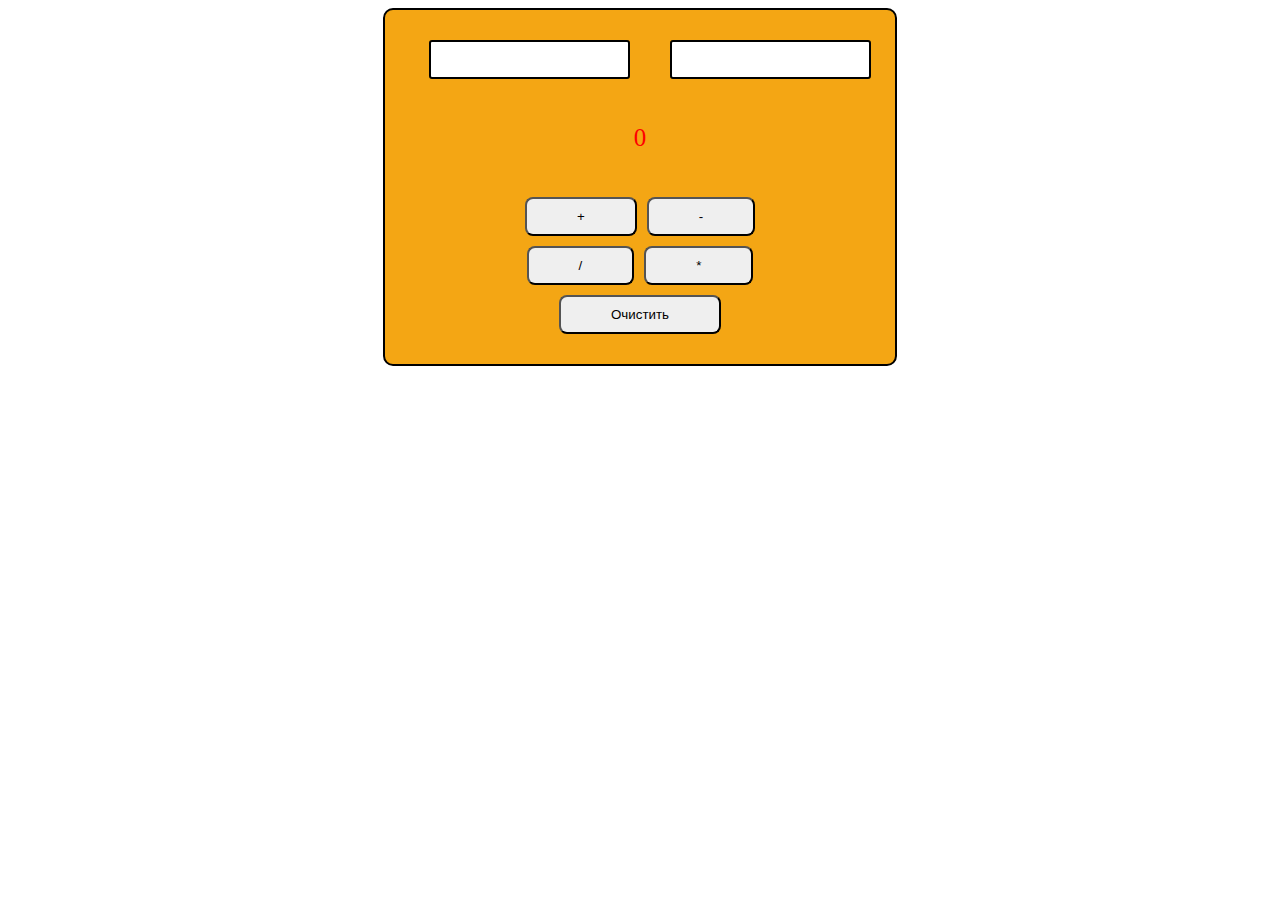
<file: calculator/index.html>
<!DOCTYPE html>
<html lang="en">
<head>
    <meta charset="UTF-8">
    <meta name="viewport" content="width=device-width, initial-scale=1.0">
    <title>Document</title>
    <style>
        .main {
            width: 450px;
            margin: auto;
            display: flex;
            flex-direction: column;
            align-items: center;
            gap: 20px;
            border: solid 2px black;
            border-radius: 10px;
            padding: 30px;
            background-color: rgb(244, 166, 20);
        }
        form {
            display: flex;
            gap: 20px;
            justify-content: space-evenly;
        }
        form input {
            padding: 10px;
            border: solid 2px;
            border-radius: 3px;
        }
        .divButton {
            width: 250px;
            display: flex;
            flex-wrap: wrap;
            justify-content: center;
            gap: 10px;
        }
        .divButton input {
            padding: 10px 50px;
            border-radius: 8px;
        }
        p {
            font-size: 25px;
            color: red;
        }
    </style>
</head>
<body>
    <div class="main">
        <form action="">
            <label for="num1"></label>
            <input id="num1" type="text">
            <label for="num2"></label>
            <input id="num2" type="text">
        </form>
        <div class="total">
            <p>0</p>
        </div>
        <div class="divButton">
            <input id="plus" type="button" value="+">
            <input id="minus" type="button" value="-">
            <input id="divide" type="button" value="/">
            <input id="multiply" type="button" value="*">
            <input id="clear" type="button" value="Очистить">
        </div>
    </div>


    <script>
        let input1 = document.getElementById('num1');
        let input2 = document.getElementById('num2');
        let plus = document.getElementById('plus');
        let minus = document.getElementById('minus');
        let divide = document.getElementById('divide');
        let multiply = document.getElementById('multiply');
        let clear = document.getElementById('clear');
        let total = document.querySelector('p');


        console.dir(total)
        // функции

        function clearInput() {
            input1.value = ''
            input2.value = ''
        }
        function multiplyNum() {
            let num1 = input1.value;
            let num2 = input2.value; 
            let sum = 0;
            +(num1);
            +(num2);
            sum = num1 * num2;
            console.log(sum);
            total.textContent = sum
        }
        function plusNum() {
            let num1 = input1.value;
            let num2 = input2.value; 
            let sum = 0;
            +(num1);
            +(num2);
            sum = +num1 + +num2;
            console.log(sum);
            total.textContent = sum
        }
        function minusNum () {
            let num1 = input1.value;
            let num2 = input2.value; 
            let sum = 0;
            +(num1);
            +(num2);            
            sum = num1 - num2;
            console.log(sum);
            
            total.textContent = sum
        }
        function divideNum() {
            let num1 = input1.value;
            let num2 = input2.value; 
            let sum = 0;
            +(num1);
            +(num2);
            sum = num1 / num2;
            console.log(sum);
            total.textContent = sum
        }

        clear.addEventListener('click', clearInput)
        multiply.addEventListener('click', multiplyNum)
        plus.addEventListener('click', plusNum)
        minus.addEventListener('click', minusNum)
        divide.addEventListener('click', divideNum)



    </script>
</body>
</html>
</file>
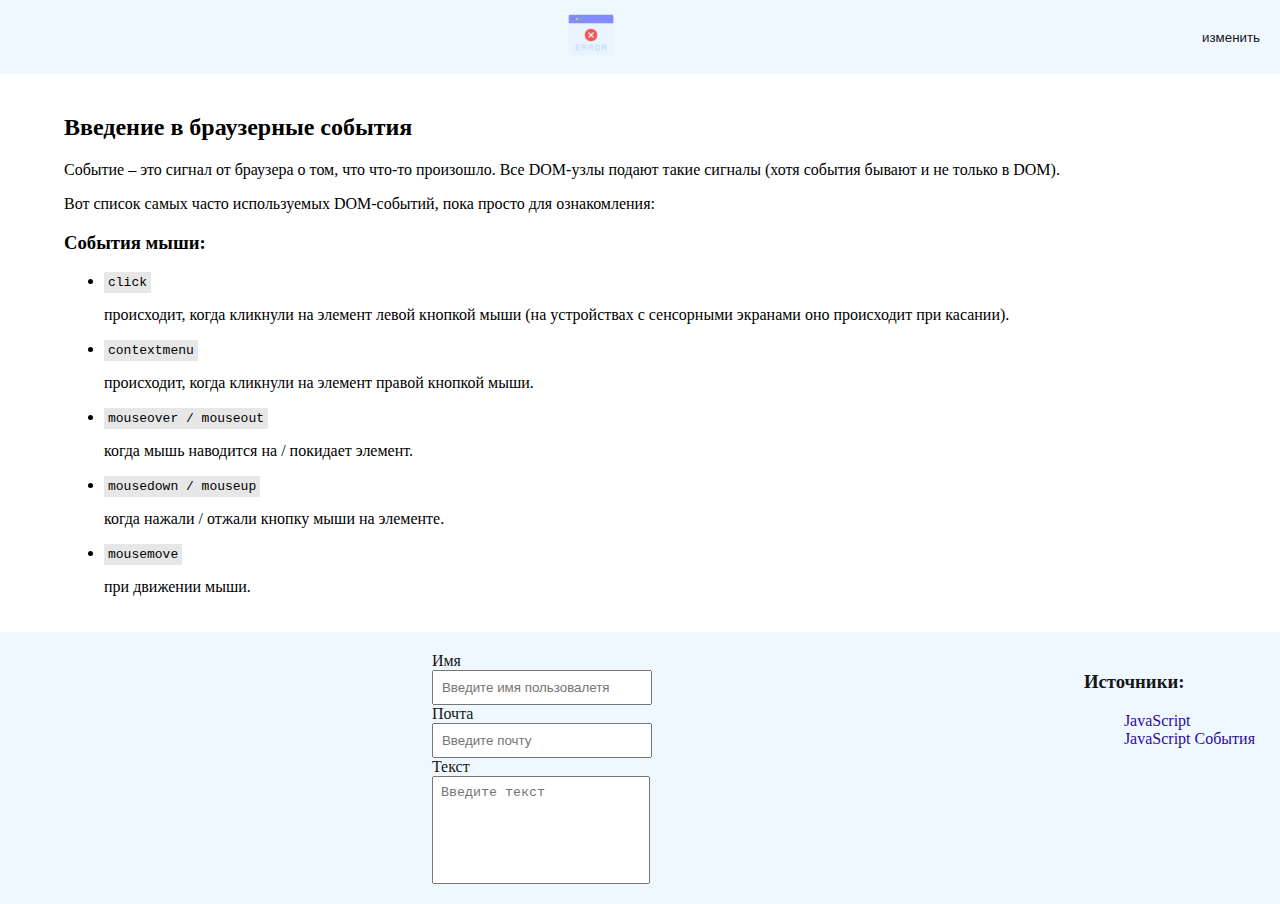
<file: even-land/index.html>
<!DOCTYPE html>
<html lang="en">
<head>
    <meta charset="UTF-8">
    <meta name="viewport" content="width=device-width, initial-scale=1.0">
    <title>Document</title>
    <link rel="stylesheet" href="./style.css">
</head>
<body>
    <header>
        <div></div>
        <div>
            <img src="./img/logo.png" id="logo" alt="logo">
        </div>
        <div class="login">
            <button>изменить</button>
        </div>
    </header>


    <main>
        <h2>Введение в браузерные события</h2>
        <p>Событие – это сигнал от браузера о том, что что-то произошло. Все DOM-узлы подают такие сигналы (хотя события бывают и не только в DOM).</p>
        <p>Вот список самых часто используемых DOM-событий, пока просто для ознакомления:</p>

        <h3>События мыши:</h3>
        <ul>
            <li>
                <code>
                    click
                </code>
                <p>
                    происходит, когда кликнули на элемент левой кнопкой мыши (на устройствах с сенсорными экранами оно происходит при касании).
                </p>
            </li>
            <li>
                <code>
                    contextmenu
                </code>
                <p>
                    происходит, когда кликнули на элемент правой кнопкой мыши.
                </p>
            </li>
            <li>
                <code>
                    mouseover / mouseout
                </code>
                <p>
                    когда мышь наводится на / покидает элемент.
                </p>
            </li>
            <li>
                <code>
                    mousedown / mouseup
                </code>
                <p>
                    когда нажали / отжали кнопку мыши на элементе.
                </p>
            </li>
            <li>
                <code>
                    mousemove
                </code>
                <p>
                    при движении мыши.
                </p>
            </li>
        </ul>
    </main>


    <footer>
        <div>

        </div>
        <form action="">
            <label for="name">Имя</label>
            <input id="name" placeholder="Введите имя пользовалетя" type="text">
            <label for="email">Почта</label>
            <input id="email" placeholder="Введите почту" type="text">
            <label for="text">Текст</label>
            <textarea re name="text" placeholder="Введите текст" id="text"></textarea>
        </form>
        <div class="source">
            <h3>Источники:</h3>
            <ul>
                <li>
                    <a class="jsSource" href="https://learn.javascript.ru/">JavaScript</a>
                </li>
                <li>
                    <a class="jsSource" href="https://learn.javascript.ru/introduction-browser-events">JavaScript События</a>
                </li>
            </ul>
        </div>
    </footer>




    <script>
        let button = document.querySelector('button')
        let header = document.querySelector('header')
        let footer = document.querySelector('footer')
        let footerA = document.querySelectorAll('a')
        let input = document.querySelectorAll('input')
        let textArea = document.querySelector('textarea')
        let main = document.querySelector('main')
        let code = document.querySelectorAll('code')

        let colorTheme = true
        button.addEventListener('mousedown', buttonChangeColor)
        function buttonChangeColor () {
            button.style.background = 'gray'
        }
        button.addEventListener('mouseup', buttonReturnColor)
        function buttonReturnColor() {
            button.style.background = 'rgba(1, 1, 1, 0)'
        }
        button.addEventListener('click', changeTheme)
        function changeTheme() {
            if (colorTheme === true) {
                colorTheme = false
                document.body.style.background = 'rgb(30, 36, 70)'
                header.style.background = 'rgb(30, 36, 60)'
                header.style.color = 'rgb(197, 197, 197)'
                button.style.color = 'rgb(197, 197, 197)'
                footer.style.background = 'rgb(30, 36, 60)'
                footer.style.color = 'rgb(197, 197, 197)'
                footerA[0].style.color = 'red'
                footerA[1].style.color = 'red'
                input[0].style.background = 'rgb(33, 47, 119)'
                input[0].style.border = 'rgb(30, 36, 70)'
                input[1].style.background = 'rgb(33, 47, 119)'
                input[1].style.border = 'rgb(30, 36, 70)'
                textArea.style.background = 'rgb(33, 47, 119)'
                textArea.style.border = 'rgb(30, 36, 70)'
                main.style.background = 'rgb(30, 36, 70)'
                main.style.color = 'rgb(197, 197, 197)'
                for (let i = 0; i < code.length; i++) {
                    code[i].style.color = 'rgb(250, 130, 19)'
                    code[i].style.background = 'rgb(24, 9, 70)'
                }
            } else {
                colorTheme = true
                document.body.style.background = ''
                header.style.background = ''
                header.style.color = ''
                button.style.color = ''
                footer.style.background = ''
                footer.style.color = ''
                footerA[0].style.color = ''
                footerA[1].style.color = ''
                input[0].style.background = ''
                input[0].style.border = ''
                input[1].style.background = ''
                input[1].style.border = ''
                textArea.style.background = ''
                textArea.style.border = ''
                main.style.background = ''
                main.style.color = ''
                for (let i = 0; i < code.length; i++) {
                    code[i].style.color = ''
                    code[i].style.background = ''
                }
            }
        }
    </script>
</body>
</html>
</file>
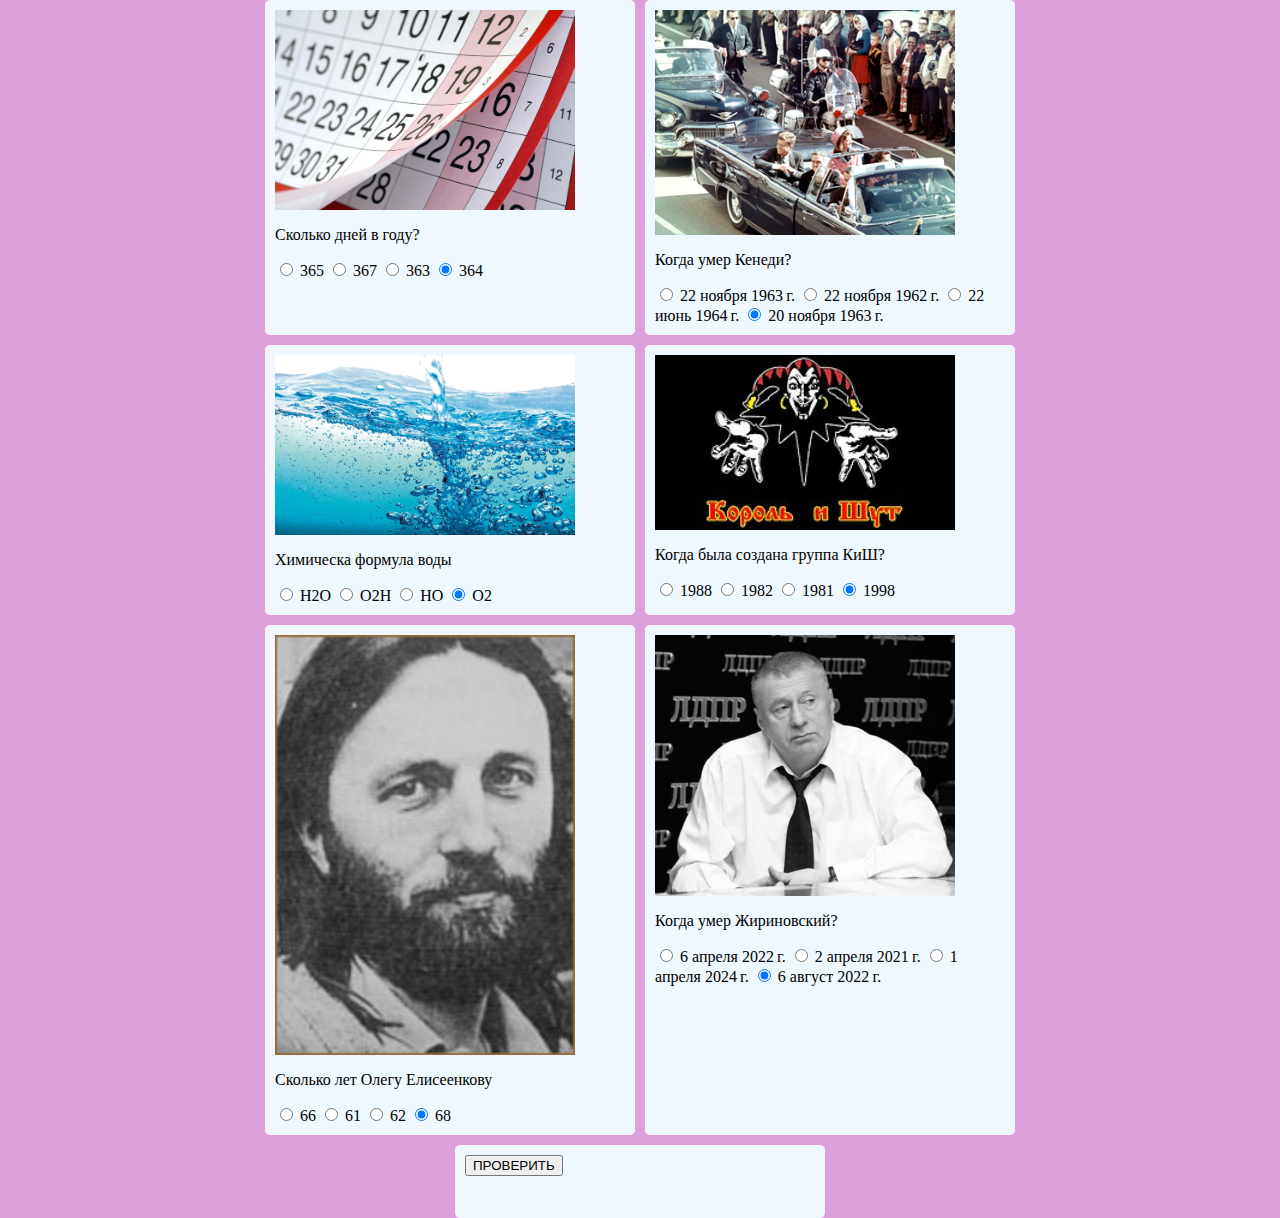
<file: test/firstTest.html>
<!DOCTYPE html>
<html lang="en">
<head>
    <meta charset="UTF-8">
    <meta name="viewport" content="width=device-width, initial-scale=1.0">
    <title>Document</title>
    <style>
        body {
            margin: 0;
            background-color: plum;
            display: flex;
            justify-content: center;
            flex-wrap: wrap;
        }
        .questionCard {
            width: 350px;
            height: auto;
            padding: 10px;
            display: flex;
            border-radius: 5px;
            flex-direction: column;
            align-items: start;
            background-color: aliceblue;
        }
        img {
            width: 300px;
        }
        .width {
            width: 800px;
            display: flex;
            gap: 10px;
            justify-content: center;
            flex-wrap: wrap;
        }
    </style>
</head>
<body>
    <div class="width">
        <div class="questionCard">
            <img src="./img/kalen.webp" alt="">
            <p>Сколько дней в году?</p>
            <div>
                <input type="radio" name="q1answer1" id="q1answer1">
                <label for="q1answer1">365</label>
                <input type="radio" name="q1answer2" id="q1answer2">
                <label for="q1answer2">367</label>
                <input type="radio" name="q1answer3" id="q1answer3">
                <label for="q1answer3">363</label>
                <input type="radio" name="q1answer4" id="q1answer4" checked>
                <label for="q1answer4">364</label>
            </div>
        </div>
        <div class="questionCard">
            <img src="./img/kenedi.png" alt="">
            <p>Когда умер Кенеди?</p>
            <div>
                <input type="radio" name="q2answer1" id="q2answer1">
                <label for="q1answer1">22 ноября 1963 г.</label>
                <input type="radio" name="q2answer2" id="q2answer2">
                <label for="q2answer2">22 ноября 1962 г.</label>
                <input type="radio" name="q2answer3" id="q2answer3">
                <label for="q2answer3">22 июнь 1964 г.</label>
                <input type="radio" name="q2answer4" id="q2answer4" checked>
                <label for="q2answer4">20 ноября 1963 г.</label>
            </div>
        </div>
        <div class="questionCard">
            <img src="./img/water.webp" alt="">
            <p>Химическа формула воды</p>
            <div>
                <input type="radio" name="q3answer1" id="q3answer1">
                <label for="q3answer1">H2O</label>
                <input type="radio" name="q3answer2" id="q3answer2">
                <label for="q3answer2">O2H</label>
                <input type="radio" name="q3answer3" id="q3answer3">
                <label for="q3answer3">HO</label>
                <input type="radio" name="q3answer4" id="q3answer4" checked>
                <label for="q3answer4">O2</label>
            </div>
        </div>
        <div class="questionCard">
            <img src="./img/kish.jpg" alt="">
            <p>Когда была создана группа КиШ?</p>
            <div>
                <input type="radio" name="q4answer1" id="q4answer1">
                <label for="q4answer1">1988</label>
                <input type="radio" name="q4answer2" id="q4answer2">
                <label for="q4answer2">1982</label>
                <input type="radio" name="q4answer3" id="q4answer3">
                <label for="q4answer3">1981</label>
                <input type="radio" name="q4answer4" id="q4answer4" checked>
                <label for="q4answer4">1998</label>
            </div>
        </div>
        <div class="questionCard">
            <img src="./img/oleg.jpg" alt="">
            <p>Сколько лет Олегу Елисеенкову</p>
            <div>
                <input type="radio" name="q5answer1" id="q5answer1">
                <label for="q5answer1">66</label>
                <input type="radio" name="q5answer2" id="q5answer2">
                <label for="q5answer2">61</label>
                <input type="radio" name="q5answer3" id="q5answer3">
                <label for="q5answer3">62</label>
                <input type="radio" name="q5answer4" id="q5answer4" checked>
                <label for="q5answer4">68</label>
            </div>
        </div>
        <div class="questionCard">
            <img src="./img/jirik.jpg" alt="">
            <p>Когда умер Жириновский?</p>
            <div>
                <input type="radio" name="q6answer1" id="q6answer1">
                <label for="q6answer1">6 апреля 2022 г.</label>
                <input type="radio" name="q6answer2" id="q6answer2">
                <label for="q6answer2">2 апреля 2021 г.</label>
                <input type="radio" name="q6answer3" id="q6answer3">
                <label for="q6answer3">1 апреля 2024 г.</label>
                <input type="radio" name="q6answer4" id="q6answer4" checked>
                <label for="q6answer4">6 август 2022 г.</label>
            </div>
        </div>
        <div class="questionCard">
            <button id="total">
                ПРОВЕРИТЬ
            </button>
            <p></p>
        </div>
    </div>
    

    <script>
        let trueAnswer1 = document.getElementById('q1answer1');
        let trueAnswer2 = document.getElementById('q2answer1');
        let trueAnswer3 = document.getElementById('q3answer1');
        let trueAnswer4 = document.getElementById('q4answer1');
        let trueAnswer5 = document.getElementById('q5answer1');
        let trueAnswer6 = document.getElementById('q6answer1');
        let total = document.getElementById('total')
        let answer = [trueAnswer1, trueAnswer2, trueAnswer3, trueAnswer4, trueAnswer5, trueAnswer6];

        total.addEventListener('click', examination);

        function examination() {
            console.log('lol');
            
        }
    </script>
</body>
</html>
</file>
<file: even-land/style.css>
body {
    margin: 0;
    transition: 0.6s;
}

/* header */

header {
    display: flex;
    justify-content: space-between;
    background-color: aliceblue;
    align-items: center;
    transition: 0.6s;
    /* background: rgb(30, 36, 70); */
    /* color: rgb(197, 197, 197); */
}

#burger {
    width: 50px;
    padding: 10px;
}

#logo {
    width: 50px;
    padding: 10px;
}

.login button {
    border: none;
    background: rgba(1, 1, 1, 0);
    padding: 10px 20px;
    color: rgb(22, 22, 22);
}

/* header конец */

/* main  */

main {
    background-color: white;
    width: 90%;
    margin: auto;
    transition: 0.6s;
    padding-top: 20px;
    padding-bottom: 20px;
}

code {
    background-color: rgb(231, 231, 231) ;
    padding: 3px 4px;
    transition: 1s;
}

/* main конец */

/* footer */

footer {
    display: flex;
    justify-content: space-between;
    padding-top: 20px;
    padding-bottom: 20px;
    background-color: aliceblue;
    color: rgb(22, 22, 22);
    transition: 0.6s;
}

footer form {
    display: flex;
    flex-direction: column;
}

form input {
    width: 200px;
    padding: 8px;
}

form textarea {
    width: 200px;
    padding: 8px;
    height: 90px;
    resize: none;
}

.source ul {
    list-style-type: none;
}

.source li {
    margin-right: 25px;
}

.jsSource {
    text-decoration: none;
    color: rgb(45, 11, 157);
}

/* footer конец */
</file>
